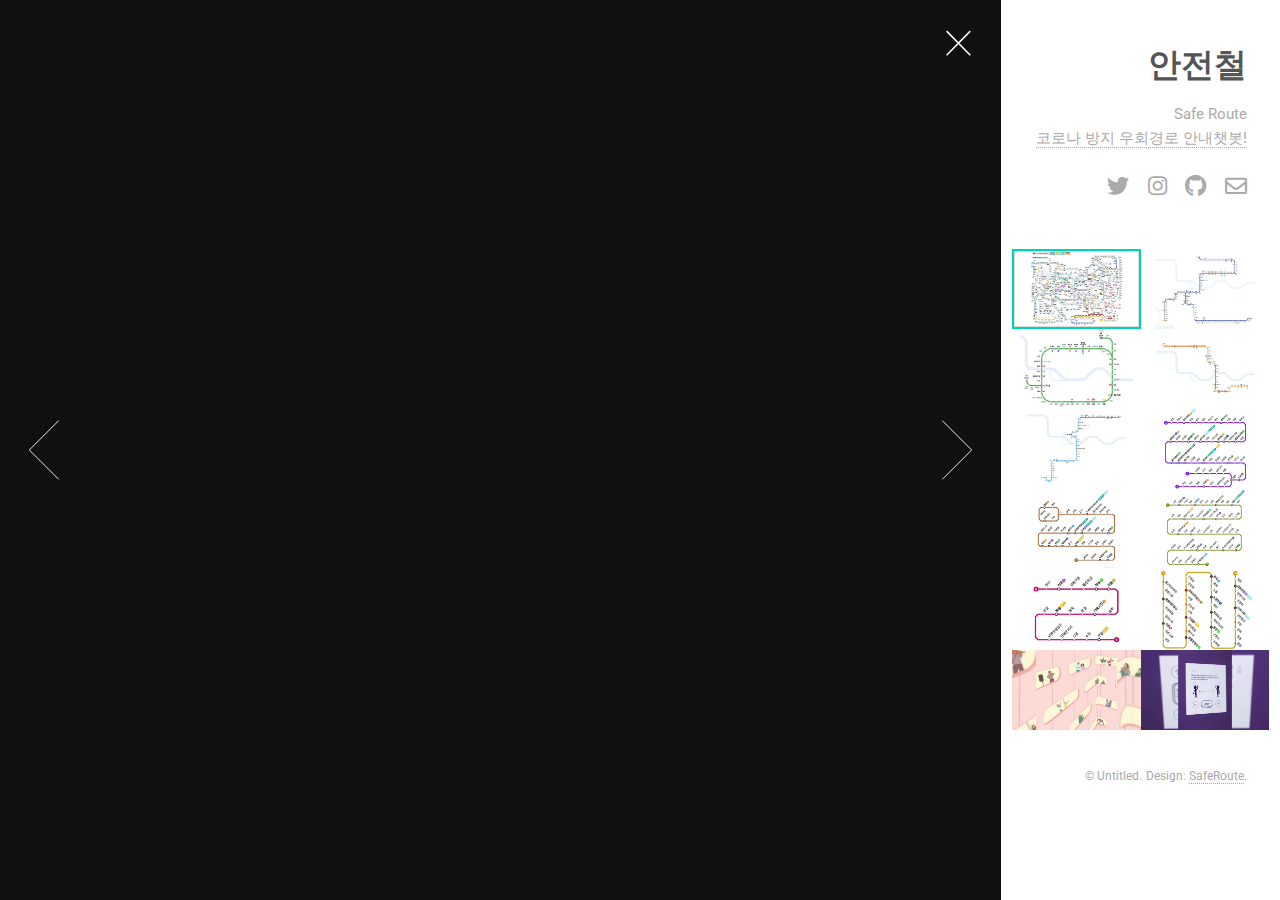
<file: index.html>
<!DOCTYPE HTML>
<!--
	Lens by HTML5 UP
	html5up.net | @ajlkn
	Free for personal and commercial use under the CCA 3.0 license (html5up.net/license)
-->
<html>
	<head>
		<title>안전철(Safe Route)</title>
		<meta charset="utf-8" />
		<meta name="viewport" content="width=device-width, initial-scale=1, user-scalable=no" />
		<link rel="stylesheet" href="assets/css/main.css" />
		<noscript><link rel="stylesheet" href="assets/css/noscript.css" /></noscript>
	</head>
	<body class="is-preload-0 is-preload-1 is-preload-2">

		<!-- Main -->
			<div id="main">

				<!-- Header -->
					<header id="header">
						<h1>안전철</h1>
						<p>Safe Route<a href="http://html5up.net"><br>코로나 방지 우회경로 안내챗봇!</a></p>
						<ul class="icons">
							<li><a href="https://twitter.com/danbeeai" class="icon brands fa-twitter"><span class="label">Twitter</span></a></li>
							<li><a href="https://www.instagram.com/danbee.ai/?hl=ko" class="icon brands fa-instagram"><span class="label">Instagram</span></a></li>
							<li><a href="https://github.com/TrulyNotMalware/SafeRoute" class="icon brands fa-github"><span class="label">Github</span></a></li>
							<li><a href="mailto:help@saferoute.org" class="icon fa-envelope"><span class="label">Email</span></a></li>
						</ul>
					</header>

				<!-- Thumbnail -->
					<section id="thumbnails">
						<article>
							<a class="thumbnail" href="images/fulls/01.jpg" data-position="left center"><img src="images/thumbs/01.jpg" alt="" /></a>
							<h2>전체호선</h2>
							<p>혼잡한 노선을 피하자!</p>
						</article>
						<article>
							<a class="thumbnail" href="images/fulls/02.jpg"><img src="images/thumbs/02.jpg" alt="" /></a>
							<h2>1호선</h2>
							<p>Sed velit lacus, laoreet at venenatis convallis in lorem tincidunt.</p>
						</article>
						<article>
							<a class="thumbnail" href="images/fulls/03.jpg" data-position="top center"><img src="images/thumbs/03.jpg" alt="" /></a>
							<h2>2호선</h2>
							<p>Maecenas eleifend tellus ut turpis eleifend, vitae pretium faucibus.</p>
						</article>
						<article>
							<a class="thumbnail" href="images/fulls/04.jpg"><img src="images/thumbs/04.jpg" alt="" /></a>
							<h2>3호선</h2>
							<p>Tristique in nulla vel congue. Sed sociis natoque parturient nascetur.</p>
						</article>
						<article>
							<a class="thumbnail" href="images/fulls/05.jpg" data-position="top center"><img src="images/thumbs/05.jpg" alt="" /></a>
							<h2>4호선e</h2>
							<p>In pellentesque cursus velit id posuere. Donec vehicula nulla.</p>
						</article>
						<article>
							<a class="thumbnail" href="images/fulls/06.jpg"><img src="images/thumbs/06.jpg" alt="" /></a>
							<h2>5호선</h2>
							<p>Nulla dignissim libero maximus tellus varius dictum ut posuere magna.</p>
						</article>
						<article>
							<a class="thumbnail" href="images/fulls/07.jpg"><img src="images/thumbs/07.jpg" alt="" /></a>
							<h2>6호선</h2>
							<p>Etiam ultricies, lorem quis efficitur porttitor, facilisis ante orci urna.</p>
						</article>
						<article>
							<a class="thumbnail" href="images/fulls/08.jpg"><img src="images/thumbs/08.jpg" alt="" /></a>
							<h2>7호선</h2>
							<p>Nunc egestas congue lorem. Nullam dictum placerat ex sapien tortor mattis.</p>
						</article>
						<article>
							<a class="thumbnail" href="images/fulls/09.jpg"><img src="images/thumbs/09.jpg" alt="" /></a>
							<h2>8호선</h2>
							<p>In quis vulputate dui. Maecenas metus elit, dictum praesent lacinia lacus.</p>
						</article>
						<article>
							<a class="thumbnail" href="images/fulls/10.jpg"><img src="images/thumbs/10.jpg" alt="" /></a>
							<h2>9호선</h2>
							<p>Vestibulum ante ipsum primis in faucibus orci luctus ac tincidunt dolor.</p>
						</article>
						<article>
							<a class="thumbnail" href="images/fulls/11.jpg"><img src="images/thumbs/11.jpg" alt="" /></a>
							<h2>코로나는 위험해!</h2>
							<p>Ut sed magna euismod leo laoreet congue. Fusce congue enim ultricies.</p>
						</article>
						<article>
							<a class="thumbnail" href="images/fulls/12.jpg"><img src="images/thumbs/12.jpg" alt="" /></a>
							<h2>그러니까 피해가!</h2>
							<p>Feugiat auctor leo massa, nec vestibulum nisl erat faucibus, rutrum nulla.</p>
						</article>
					</section>

				<!-- Footer -->
					<footer id="footer">
						<ul class="copyright">
							<li>&copy; Untitled.</li><li>Design: <a href="https://danbee.ai/">SafeRoute</a>.</li>
						</ul>
					</footer>

			</div>

		<!-- Scripts -->
			<script src="assets/js/jquery.min.js"></script>
			<script src="assets/js/browser.min.js"></script>
			<script src="assets/js/breakpoints.min.js"></script>
			<script src="assets/js/main.js"></script>
			<div id="frogue-container" class="position-right-bottom"
			data-chatbot="f24d5816-5195-4989-91cf-7e3f1665f722"
			data-user="사용자ID"
			data-init-key="value"
			></div>
		<!-- data-init-식별키=값 으로 셋팅하면 챗플로우에 파라미터와 연동가능. 식별키는 소문자만 가능 -->
			<script>
			(function(d, s, id){
				var js, fjs = d.getElementsByTagName(s)[0];
				if (d.getElementById(id)) {return;}
				js = d.createElement(s); js.id = id;
				js.src = "https:\/\/danbee.ai/js/plugins/frogue-embed/frogue-embed.min.js";
				fjs.parentNode.insertBefore(js, fjs);
			}(document, 'script', 'frogue-embed'));
			</script>
	</body>
</html>
</file>
<file: assets/css/noscript.css>
/*
	Lens by HTML5 UP
	html5up.net | @ajlkn
	Free for personal and commercial use under the CCA 3.0 license (html5up.net/license)
*/

/* Main */

	#main {
		opacity: 1 !important;
		right: 0 !important;
	}

	body:before {
		content: 'Javascript is disabled :(';
		display: block;
		position: absolute;
		top: 50%;
		width: calc(100% - 22.5em * 0.333333333);
		height: 4em;
		margin-top: -2em;
		color: #282828;
		cursor: default;
		font-size: 3em;
		line-height: 4em;
		text-align: center;
		white-space: nowrap;
		left: 0;
	}
</file>
<file: assets/css/main.css>
@import url(fontawesome-all.min.css);
@import url("https://fonts.googleapis.com/css?family=Roboto:400,700");

/*
	Lens by HTML5 UP
	html5up.net | @ajlkn
	Free for personal and commercial use under the CCA 3.0 license (html5up.net/license)
*/

html, body, div, span, applet, object,
iframe, h1, h2, h3, h4, h5, h6, p, blockquote,
pre, a, abbr, acronym, address, big, cite,
code, del, dfn, em, img, ins, kbd, q, s, samp,
small, strike, strong, sub, sup, tt, var, b,
u, i, center, dl, dt, dd, ol, ul, li, fieldset,
form, label, legend, table, caption, tbody,
tfoot, thead, tr, th, td, article, aside,
canvas, details, embed, figure, figcaption,
footer, header, hgroup, menu, nav, output, ruby,
section, summary, time, mark, audio, video {
	margin: 0;
	padding: 0;
	border: 0;
	font-size: 100%;
	font: inherit;
	vertical-align: baseline;}

article, aside, details, figcaption, figure,
footer, header, hgroup, menu, nav, section {
	display: block;}

body {
	line-height: 1;
}

ol, ul {
	list-style: none;
}

blockquote, q {
	quotes: none;
}

	blockquote:before, blockquote:after, q:before, q:after {
		content: '';
		content: none;
	}

table {
	border-collapse: collapse;
	border-spacing: 0;
}

body {
	-webkit-text-size-adjust: none;
}

mark {
	background-color: transparent;
	color: inherit;
}

input::-moz-focus-inner {
	border: 0;
	padding: 0;
}

input, select, textarea {
	-moz-appearance: none;
	-webkit-appearance: none;
	-ms-appearance: none;
	appearance: none;
}

/* Basic */

	/*
			@-ms-viewport {
				width: device-width;
			}
		*/

	@media screen and (max-width: 480px) {

		html, body {
			min-width: 320px;
		}

	}

	body.is-preload-0 *, body.is-preload-0 *:before, body.is-preload-0 *:after {
		-moz-animation: none !important;
		-webkit-animation: none !important;
		-ms-animation: none !important;
		animation: none !important;
		-moz-transition: none !important;
		-webkit-transition: none !important;
		-ms-transition: none !important;
		transition: none !important;
	}

	html {
		box-sizing: border-box;
	}

	*, *:before, *:after {
		box-sizing: inherit;
	}

	html, body {
		background-color: #101010;
		overflow: hidden;
	}

/* Type */

	html {
		font-size: 16pt;
	}

		@media screen and (max-width: 1680px) {

			html {
				font-size: 12pt;
			}

		}

		@media screen and (max-width: 1280px) {

			html {
				font-size: 11pt;
			}

		}

	body {
		background-color: #fff;
		color: #aaa;
	}

	body, input, select, textarea {
		font-family: "Roboto", Helvetica, sans-serif;
		font-weight: 400;
		line-height: 1.65;
		font-size: 1em;
		color: #aaa;
	}

	a {
		-moz-transition: color 0.25s ease, border-bottom-color 0.25s ease;
		-webkit-transition: color 0.25s ease, border-bottom-color 0.25s ease;
		-ms-transition: color 0.25s ease, border-bottom-color 0.25s ease;
		transition: color 0.25s ease, border-bottom-color 0.25s ease;
		border-bottom: dotted 1px;
		color: inherit;
		text-decoration: none;
	}

		a:hover {
			border-bottom-color: transparent;
			color: #00D3B7;
		}

	strong, b {
		font-weight: 400;
		color: #555;
	}

	em, i {
		font-style: italic;
	}

	p {
		margin: 0 0 1.25em 0;
	}

	h1, h2, h3, h4, h5, h6 {
		font-weight: 400;
		line-height: 1.25;
		margin: 0 0 0.5em 0;
		color: #555;
	}

		h1 a, h2 a, h3 a, h4 a, h5 a, h6 a {
			color: inherit;
			text-decoration: none;
		}

	h2 {
		font-size: 1.25em;
	}

	h3 {
		font-size: 1em;
	}

	h4 {
		font-size: 0.9em;
	}

	h5 {
		font-size: 0.8em;
	}

	h6 {
		font-size: 0.7em;
	}

	sub {
		font-size: 0.8em;
		position: relative;
		top: 0.5em;
	}

	sup {
		font-size: 0.8em;
		position: relative;
		top: -0.5em;
	}

	blockquote {
		border-left: solid 4px #ccc;
		font-style: italic;
		margin: 0 0 1.25em 0;
		padding: 0.3125em 0 0.3125em 1.25em;
	}

	code {
		border-radius: 4px;
		border: solid 1px;
		font-family: "Courier New", monospace;
		font-size: 0.9em;
		margin: 0 0.25em;
		padding: 0.25em 0.65em;
		border-color: #ccc;
	}

	pre {
		-webkit-overflow-scrolling: touch;
		font-family: "Courier New", monospace;
		font-size: 0.9em;
		margin: 0 0 1.25em 0;
	}

		pre code {
			display: block;
			padding: 1em 1.5em;
			overflow-x: auto;
		}

	hr {
		border: 0;
		border-bottom: solid 1px #ccc;
		margin: 1.25em 0;
	}

		hr.major {
			margin: 1.875em 0;
		}

	.align-left {
		text-align: left;
	}

	.align-center {
		text-align: center;
	}

	.align-right {
		text-align: right;
	}

/* Button */

	input[type="submit"],
	input[type="reset"],
	input[type="button"],
	button,
	.button {
		-moz-appearance: none;
		-webkit-appearance: none;
		-ms-appearance: none;
		appearance: none;
		-moz-transition: background-color 0.25s ease-in-out, border-color 0.25s ease-in-out, color 0.25s ease-in-out;
		-webkit-transition: background-color 0.25s ease-in-out, border-color 0.25s ease-in-out, color 0.25s ease-in-out;
		-ms-transition: background-color 0.25s ease-in-out, border-color 0.25s ease-in-out, color 0.25s ease-in-out;
		transition: background-color 0.25s ease-in-out, border-color 0.25s ease-in-out, color 0.25s ease-in-out;
		background-color: transparent;
		border-radius: 4px;
		border: solid 1px #ccc;
		color: #555;
		cursor: pointer;
		display: inline-block;
		line-height: 1;
		padding: 0.75em 1.5em;
		text-align: center;
		text-decoration: none;
		white-space: nowrap;
	}

		input[type="submit"]:hover,
		input[type="reset"]:hover,
		input[type="button"]:hover,
		button:hover,
		.button:hover {
			border-color: #00D3B7;
			color: #00D3B7;
		}

			input[type="submit"]:hover:active,
			input[type="reset"]:hover:active,
			input[type="button"]:hover:active,
			button:hover:active,
			.button:hover:active {
				background-color: rgba(0, 211, 183, 0.15);
			}

		input[type="submit"].icon,
		input[type="reset"].icon,
		input[type="button"].icon,
		button.icon,
		.button.icon {
			padding-left: 1.35em;
		}

			input[type="submit"].icon:before,
			input[type="reset"].icon:before,
			input[type="button"].icon:before,
			button.icon:before,
			.button.icon:before {
				margin-right: 0.5em;
			}

		input[type="submit"].fit,
		input[type="reset"].fit,
		input[type="button"].fit,
		button.fit,
		.button.fit {
			width: 100%;
		}

		input[type="submit"].small,
		input[type="reset"].small,
		input[type="button"].small,
		button.small,
		.button.small {
			font-size: 0.8em;
		}

		input[type="submit"].large,
		input[type="reset"].large,
		input[type="button"].large,
		button.large,
		.button.large {
			font-size: 1.35em;
		}

		input[type="submit"].disabled, input[type="submit"]:disabled,
		input[type="reset"].disabled,
		input[type="reset"]:disabled,
		input[type="button"].disabled,
		input[type="button"]:disabled,
		button.disabled,
		button:disabled,
		.button.disabled,
		.button:disabled {
			pointer-events: none;
			opacity: 0.25;
		}

/* Form */

	form {
		margin: 0 0 1.25em 0;
	}

	label {
		color: #555;
		display: block;
		font-size: 0.9em;
		font-weight: 400;
		margin: 0 0 0.625em 0;
	}

	input[type="text"],
	input[type="password"],
	input[type="email"],
	select,
	textarea {
		-moz-appearance: none;
		-webkit-appearance: none;
		-ms-appearance: none;
		appearance: none;
		background-color: transparent;
		border-radius: 4px;
		border: solid 1px #ccc;
		color: inherit;
		display: block;
		outline: 0;
		padding: 0 0.75em;
		text-decoration: none;
		width: 100%;
	}

		input[type="text"]:invalid,
		input[type="password"]:invalid,
		input[type="email"]:invalid,
		select:invalid,
		textarea:invalid {
			box-shadow: none;
		}

		input[type="text"]:focus,
		input[type="password"]:focus,
		input[type="email"]:focus,
		select:focus,
		textarea:focus {
			border-color: #00D3B7;
		}

	select {
		background-image: url("data:image/svg+xml;charset=utf8,%3Csvg xmlns='http://www.w3.org/2000/svg' width='40' height='40' preserveAspectRatio='none' viewBox='0 0 40 40'%3E%3Cpath d='M9.4,12.3l10.4,10.4l10.4-10.4c0.2-0.2,0.5-0.4,0.9-0.4c0.3,0,0.6,0.1,0.9,0.4l3.3,3.3c0.2,0.2,0.4,0.5,0.4,0.9 c0,0.4-0.1,0.6-0.4,0.9L20.7,31.9c-0.2,0.2-0.5,0.4-0.9,0.4c-0.3,0-0.6-0.1-0.9-0.4L4.3,17.3c-0.2-0.2-0.4-0.5-0.4-0.9 c0-0.4,0.1-0.6,0.4-0.9l3.3-3.3c0.2-0.2,0.5-0.4,0.9-0.4S9.1,12.1,9.4,12.3z' fill='%23ccc' /%3E%3C/svg%3E");
		background-size: 1.25rem;
		background-repeat: no-repeat;
		background-position: calc(100% - 1rem) center;
		height: 2.75em;
		padding-right: 2.75em;
		text-overflow: ellipsis;
	}

		select option {
			color: #555;
			background: #fff;
		}

		select:focus::-ms-value {
			background-color: transparent;
		}

		select::-ms-expand {
			display: none;
		}

	.select-wrapper {
		text-decoration: none;
		display: block;
		position: relative;
	}

		.select-wrapper:before {
			-moz-osx-font-smoothing: grayscale;
			-webkit-font-smoothing: antialiased;
			display: inline-block;
			font-style: normal;
			font-variant: normal;
			text-rendering: auto;
			line-height: 1;
			text-transform: none !important;
			font-family: 'Font Awesome 5 Free';
			font-weight: 900;
		}

		.select-wrapper:before {
			color: #ccc;
			content: '\f107';
			display: block;
			height: 2.75em;
			line-height: 2.75em;
			pointer-events: none;
			position: absolute;
			right: 0;
			text-align: center;
			top: 0;
			width: 2.75em;
		}

		.select-wrapper select::-ms-expand {
			display: none;
		}

	input[type="text"],
	input[type="password"],
	input[type="email"],
	select {
		height: 2.75em;
	}

	textarea {
		padding: 0.75em 1em;
	}

	input[type="checkbox"],
	input[type="radio"] {
		-moz-appearance: none;
		-webkit-appearance: none;
		-ms-appearance: none;
		appearance: none;
		display: block;
		float: left;
		margin-right: -2em;
		opacity: 0;
		width: 1em;
		z-index: -1;
	}

		input[type="checkbox"] + label,
		input[type="radio"] + label {
			text-decoration: none;
			color: #aaa;
			cursor: pointer;
			display: inline-block;
			font-size: 1em;
			font-weight: 400;
			margin: 0;
			padding-left: 2.4em;
			padding-right: 0.75em;
			position: relative;
		}

			input[type="checkbox"] + label:before,
			input[type="radio"] + label:before {
				-moz-osx-font-smoothing: grayscale;
				-webkit-font-smoothing: antialiased;
				display: inline-block;
				font-style: normal;
				font-variant: normal;
				text-rendering: auto;
				line-height: 1;
				text-transform: none !important;
				font-family: 'Font Awesome 5 Free';
				font-weight: 900;
			}

			input[type="checkbox"] + label:before,
			input[type="radio"] + label:before {
				background: transparent;
				border-radius: 4px;
				border: solid 1px #ccc;
				content: '';
				display: inline-block;
				font-size: 0.8em;
				height: 2.0625em;
				left: 0;
				line-height: 2.0625em;
				position: absolute;
				text-align: center;
				top: 0;
				width: 2.0625em;
			}

		input[type="checkbox"]:checked + label:before,
		input[type="radio"]:checked + label:before {
			background-color: #555;
			border-color: #555;
			color: #fff;
			content: '\f00c';
		}

		input[type="checkbox"]:focus + label:before,
		input[type="radio"]:focus + label:before {
			border-color: #00D3B7;
		}

	input[type="checkbox"] + label:before {
		border-radius: 4px;
	}

	input[type="radio"] + label:before {
		border-radius: 100%;
	}

	::-webkit-input-placeholder {
		opacity: 1.0;
		color: #ccc !important;
	}

	:-moz-placeholder {
		opacity: 1.0;
		color: #ccc !important;
	}

	::-moz-placeholder {
		opacity: 1.0;
		color: #ccc !important;
	}

	:-ms-input-placeholder {
		opacity: 1.0;
		color: #ccc !important;
	}

	.field {
		margin: 0 0 1.25em 0;
	}

/* Icon */

	.icon {
		text-decoration: none;
		border-bottom: none;
		position: relative;
	}

		.icon:before {
			-moz-osx-font-smoothing: grayscale;
			-webkit-font-smoothing: antialiased;
			display: inline-block;
			font-style: normal;
			font-variant: normal;
			text-rendering: auto;
			line-height: 1;
			text-transform: none !important;
			font-family: 'Font Awesome 5 Free';
			font-weight: 400;
		}

		.icon > .label {
			display: none;
		}

		.icon:before {
			line-height: inherit;
		}

		.icon.solid:before {
			font-weight: 900;
		}

		.icon.brands:before {
			font-family: 'Font Awesome 5 Brands';
		}

/* List */

	ol {
		list-style: decimal;
		margin: 0 0 1.25em 0;
		padding-left: 1.25em;
	}

		ol li {
			padding-left: 0.25em;
		}

	ul {
		list-style: disc;
		margin: 0 0 1.25em 0;
		padding-left: 1em;
	}

		ul li {
			padding-left: 0.5em;
		}

		ul.alt {
			list-style: none;
			padding-left: 0;
		}

			ul.alt li {
				border-top: solid 1px #ccc;
				padding: 0.5em 0;
			}

				ul.alt li:first-child {
					border-top: 0;
					padding-top: 0;
				}

	dl {
		margin: 0 0 1.25em 0;
	}

		dl dt {
			display: block;
			font-weight: 400;
			margin: 0 0 0.625em 0;
		}

		dl dd {
			margin-left: 1.25em;
		}

/* Actions */

	ul.actions {
		display: -moz-flex;
		display: -webkit-flex;
		display: -ms-flex;
		display: flex;
		cursor: default;
		list-style: none;
		margin-left: -0.625em;
		padding-left: 0;
	}

		ul.actions li {
			padding: 0 0 0 0.625em;
			vertical-align: middle;
		}

		ul.actions.special {
			-moz-justify-content: center;
			-webkit-justify-content: center;
			-ms-justify-content: center;
			justify-content: center;
			width: 100%;
			margin-left: 0;
		}

			ul.actions.special li:first-child {
				padding-left: 0;
			}

		ul.actions.stacked {
			-moz-flex-direction: column;
			-webkit-flex-direction: column;
			-ms-flex-direction: column;
			flex-direction: column;
			margin-left: 0;
		}

			ul.actions.stacked li {
				padding: 0.8125em 0 0 0;
			}

				ul.actions.stacked li:first-child {
					padding-top: 0;
				}

		ul.actions.fit {
			width: calc(100% + 0.625em);
		}

			ul.actions.fit li {
				-moz-flex-grow: 1;
				-webkit-flex-grow: 1;
				-ms-flex-grow: 1;
				flex-grow: 1;
				-moz-flex-shrink: 1;
				-webkit-flex-shrink: 1;
				-ms-flex-shrink: 1;
				flex-shrink: 1;
				width: 100%;
			}

				ul.actions.fit li > * {
					width: 100%;
				}

			ul.actions.fit.stacked {
				width: 100%;
			}

		@media screen and (max-width: 480px) {

			ul.actions:not(.fixed) {
				-moz-flex-direction: column;
				-webkit-flex-direction: column;
				-ms-flex-direction: column;
				flex-direction: column;
				margin-left: 0;
				width: 100% !important;
			}

				ul.actions:not(.fixed) li {
					-moz-flex-grow: 1;
					-webkit-flex-grow: 1;
					-ms-flex-grow: 1;
					flex-grow: 1;
					-moz-flex-shrink: 1;
					-webkit-flex-shrink: 1;
					-ms-flex-shrink: 1;
					flex-shrink: 1;
					padding: 0.625em 0 0 0;
					text-align: center;
					width: 100%;
				}

					ul.actions:not(.fixed) li > * {
						width: 100%;
					}

					ul.actions:not(.fixed) li:first-child {
						padding-top: 0;
					}

					ul.actions:not(.fixed) li input[type="submit"],
					ul.actions:not(.fixed) li input[type="reset"],
					ul.actions:not(.fixed) li input[type="button"],
					ul.actions:not(.fixed) li button,
					ul.actions:not(.fixed) li .button {
						width: 100%;
					}

						ul.actions:not(.fixed) li input[type="submit"].icon:before,
						ul.actions:not(.fixed) li input[type="reset"].icon:before,
						ul.actions:not(.fixed) li input[type="button"].icon:before,
						ul.actions:not(.fixed) li button.icon:before,
						ul.actions:not(.fixed) li .button.icon:before {
							margin-left: -0.5rem;
						}

		}

/* Icons */

	ul.icons {
		cursor: default;
		list-style: none;
		padding-left: 0;
	}

		ul.icons li {
			display: inline-block;
			padding: 0 1em 0 0;
		}

			ul.icons li:last-child {
				padding-right: 0;
			}

			ul.icons li .icon:before {
				font-size: 1.5rem;
			}

/* Main */

	#main {
		-moz-transition: opacity 0.75s ease, right 0.75s ease, left 0.75s ease, visibility 0.75s;
		-webkit-transition: opacity 0.75s ease, right 0.75s ease, left 0.75s ease, visibility 0.75s;
		-ms-transition: opacity 0.75s ease, right 0.75s ease, left 0.75s ease, visibility 0.75s;
		transition: opacity 0.75s ease, right 0.75s ease, left 0.75s ease, visibility 0.75s;
		-webkit-overflow-scrolling: touch;
		position: fixed;
		top: 0;
		width: 22.5em;
		height: 100%;
		background: #fff;
		outline: 0;
		overflow-x: hidden;
		overflow-y: auto;
		text-align: right;
		visibility: visible;
		z-index: 10000;
		right: 0;
	}

		#main .toggle {
			-webkit-tap-highlight-color: rgba(0, 0, 0, 0);
			position: absolute;
			top: 0;
			width: 4em;
			height: 4em;
			background-image: url("images/close-small-alt.svg");
			background-repeat: no-repeat;
			background-size: 32px 32px;
			cursor: pointer;
			display: none;
			z-index: 1;
			background-position: 0.5em 0.5em;
			left: 0;
		}

		body.fullscreen #main {
			visibility: hidden;
			right: -22.5em;
		}

		body.is-preload-1 #main {
			opacity: 0;
			right: -2em;
		}

		@media screen and (max-width: 1280px) {

			#main {
				width: 19em;
			}

				body.fullscreen #main {
					right: -19em;
				}

		}

		@media screen and (max-width: 980px) {

			#main {
				background: rgba(255, 255, 255, 0.925);
			}

				#main .toggle {
					display: block;
				}

		}

		@media screen and (max-width: 480px) {

			#main {
				-moz-transition: opacity 0.5s ease, visibility 0.5s;
				-webkit-transition: opacity 0.5s ease, visibility 0.5s;
				-ms-transition: opacity 0.5s ease, visibility 0.5s;
				transition: opacity 0.5s ease, visibility 0.5s;
				width: 100%;
				background: #fff;
				text-align: center;
			}

				body.is-preload-1 #main {
					left: auto !important;
					right: auto !important;
				}

				body.fullscreen #main {
					left: auto !important;
					right: auto !important;
					opacity: 0;
				}

				#main .toggle {
					display: none;
				}

		}

/* Header */

	#header {
		padding: 3em 2.25em 1.75em 2.25em ;
	}

		#header h1 {
			font-size: 2.25em;
			font-weight: 700;
		}

/* Footer */

	#footer {
		padding: 2.25em 2.25em 1em 2.25em ;
	}

		#footer .copyright {
			list-style: none;
			padding: 0;
		}

			#footer .copyright li {
				display: inline-block;
				font-size: 0.8em;
				margin-left: 0.35em;
				padding: 0;
			}

				#footer .copyright li:first-child {
					margin-left: 0;
				}

/* Thumbnails */

	#thumbnails {
		display: -moz-flex;
		display: -webkit-flex;
		display: -ms-flex;
		display: flex;
		-moz-flex-wrap: wrap;
		-webkit-flex-wrap: wrap;
		-ms-flex-wrap: wrap;
		flex-wrap: wrap;
		padding: 0 0.75em;
	}

		#thumbnails article {
			position: relative;
			width: 50%;
			background: #101010;
			outline: 0;
		}

			#thumbnails article .thumbnail {
				-webkit-tap-highlight-color: rgba(0, 0, 0, 0);
				display: block;
				position: relative;
				border: 0;
				outline: 0;
			}

				#thumbnails article .thumbnail img {
					display: block;
					width: 100%;
				}

				#thumbnails article .thumbnail:before {
					pointer-events: none;
					-moz-transition: opacity 0.25s ease;
					-webkit-transition: opacity 0.25s ease;
					-ms-transition: opacity 0.25s ease;
					transition: opacity 0.25s ease;
					content: '';
					position: absolute;
					left: 0;
					top: 0;
					width: 100%;
					height: 100%;
					box-shadow: inset 0 0 0 2px #00D3B7, inset 0 0 0px 3px rgba(0, 0, 0, 0.15);
					opacity: 0;
					z-index: 1;
				}

				#thumbnails article .thumbnail:focus:before {
					opacity: 0.5;
				}

			#thumbnails article h2, #thumbnails article p {
				display: none;
			}

			#thumbnails article.active .thumbnail:before {
				opacity: 1;
			}

		@media screen and (max-width: 480px) {

			#thumbnails article .thumbnail:before {
				display: none;
			}

		}

/* Viewer */

	@-moz-keyframes spinner {
		0% {
			-moz-transform: rotate(0deg);
			-webkit-transform: rotate(0deg);
			-ms-transform: rotate(0deg);
			transform: rotate(0deg);
		}

		100% {
			-moz-transform: rotate(360deg);
			-webkit-transform: rotate(360deg);
			-ms-transform: rotate(360deg);
			transform: rotate(360deg);
		}
	}

	@-webkit-keyframes spinner {
		0% {
			-moz-transform: rotate(0deg);
			-webkit-transform: rotate(0deg);
			-ms-transform: rotate(0deg);
			transform: rotate(0deg);
		}

		100% {
			-moz-transform: rotate(360deg);
			-webkit-transform: rotate(360deg);
			-ms-transform: rotate(360deg);
			transform: rotate(360deg);
		}
	}

	@-ms-keyframes spinner {
		0% {
			-moz-transform: rotate(0deg);
			-webkit-transform: rotate(0deg);
			-ms-transform: rotate(0deg);
			transform: rotate(0deg);
		}

		100% {
			-moz-transform: rotate(360deg);
			-webkit-transform: rotate(360deg);
			-ms-transform: rotate(360deg);
			transform: rotate(360deg);
		}
	}

	@keyframes spinner {
		0% {
			-moz-transform: rotate(0deg);
			-webkit-transform: rotate(0deg);
			-ms-transform: rotate(0deg);
			transform: rotate(0deg);
		}

		100% {
			-moz-transform: rotate(360deg);
			-webkit-transform: rotate(360deg);
			-ms-transform: rotate(360deg);
			transform: rotate(360deg);
		}
	}

	#viewer {
		-moz-transition: opacity 0.75s ease, width 0.75s ease;
		-webkit-transition: opacity 0.75s ease, width 0.75s ease;
		-ms-transition: opacity 0.75s ease, width 0.75s ease;
		transition: opacity 0.75s ease, width 0.75s ease;
		position: absolute;
		top: 0;
		width: calc(100% - 22.5em);
		height: 100%;
		left: 0;
	}

		#viewer .inner {
			pointer-events: none;
			position: absolute;
			top: 0;
			left: 0;
			width: 100%;
			height: 100%;
			z-index: 2;
		}

			#viewer .inner > * {
				pointer-events: auto;
			}

			#viewer .inner:before {
				background-image: -moz-linear-gradient(left, rgba(16,16,16,0.2), rgba(16,16,16,0) 10em, rgba(16,16,16,0)), -moz-linear-gradient(right, rgba(16,16,16,0.2), rgba(16,16,16,0) 10em, rgba(16,16,16,0));
				background-image: -webkit-linear-gradient(left, rgba(16,16,16,0.2), rgba(16,16,16,0) 10em, rgba(16,16,16,0)), -webkit-linear-gradient(right, rgba(16,16,16,0.2), rgba(16,16,16,0) 10em, rgba(16,16,16,0));
				background-image: -ms-linear-gradient(left, rgba(16,16,16,0.2), rgba(16,16,16,0) 10em, rgba(16,16,16,0)), -ms-linear-gradient(right, rgba(16,16,16,0.2), rgba(16,16,16,0) 10em, rgba(16,16,16,0));
				background-image: linear-gradient(left, rgba(16,16,16,0.2), rgba(16,16,16,0) 10em, rgba(16,16,16,0)), linear-gradient(right, rgba(16,16,16,0.2), rgba(16,16,16,0) 10em, rgba(16,16,16,0));
				content: '';
				display: block;
				position: absolute;
				top: 0;
				left: 0;
				width: 100%;
				height: 100%;
			}

			#viewer .inner .toggle {
				-webkit-tap-highlight-color: rgba(0, 0, 0, 0);
				position: absolute;
				top: 0;
				width: 4em;
				height: 4em;
				background-image: url("images/close.svg");
				background-repeat: no-repeat;
				background-size: 64px 64px;
				cursor: pointer;
				z-index: 1;
				right: 0;
				background-position: calc(100% - 0.75em) 0.75em;
			}

			#viewer .inner .nav-next,
			#viewer .inner .nav-previous {
				-webkit-tap-highlight-color: rgba(0, 0, 0, 0);
				position: absolute;
				top: 50%;
				width: 6em;
				height: 6em;
				margin-top: -3em;
				background-image: url("images/arrow.svg");
				background-position: center;
				background-repeat: no-repeat;
				background-size: contain;
				cursor: pointer;
			}

			#viewer .inner .nav-previous {
				-moz-transform: scaleX(-1);
				-webkit-transform: scaleX(-1);
				-ms-transform: scaleX(-1);
				transform: scaleX(-1);
				left: 0;
			}

			#viewer .inner .nav-next {
				right: 0;
			}

		#viewer .slide {
			-moz-transition: opacity 0.5s ease-in-out;
			-webkit-transition: opacity 0.5s ease-in-out;
			-ms-transition: opacity 0.5s ease-in-out;
			transition: opacity 0.5s ease-in-out;
			position: absolute;
			top: 0;
			left: 0;
			width: 100%;
			height: 100%;
			opacity: 1;
			z-index: 1;
		}

			#viewer .slide .caption {
				background-image: -moz-linear-gradient(bottom, rgba(16,16,16,0.75), rgba(16,16,16,0.25) 80%, rgba(16,16,16,0));
				background-image: -webkit-linear-gradient(bottom, rgba(16,16,16,0.75), rgba(16,16,16,0.25) 80%, rgba(16,16,16,0));
				background-image: -ms-linear-gradient(bottom, rgba(16,16,16,0.75), rgba(16,16,16,0.25) 80%, rgba(16,16,16,0));
				background-image: linear-gradient(bottom, rgba(16,16,16,0.75), rgba(16,16,16,0.25) 80%, rgba(16,16,16,0));
				padding: 2em 2em 0.75em 2em ;
				position: absolute;
				bottom: 0;
				left: 0;
				width: 100%;
				color: rgba(255, 255, 255, 0.5);
				z-index: 1;
			}

				#viewer .slide .caption h2, #viewer .slide .caption h3, #viewer .slide .caption h4, #viewer .slide .caption h5, #viewer .slide .caption h6 {
					color: #fff;
				}

			#viewer .slide .image {
				-moz-transition: opacity 0.5s ease-in-out;
				-webkit-transition: opacity 0.5s ease-in-out;
				-ms-transition: opacity 0.5s ease-in-out;
				transition: opacity 0.5s ease-in-out;
				position: absolute;
				top: 0;
				left: 0;
				width: 100%;
				height: 100%;
				background-repeat: no-repeat;
				background-size: cover;
				opacity: 0;
			}

			#viewer .slide:before {
				-moz-animation: spinner 1s linear infinite;
				-webkit-animation: spinner 1s linear infinite;
				-ms-animation: spinner 1s linear infinite;
				animation: spinner 1s linear infinite;
				-moz-transition: opacity 0.5s ease-in-out;
				-webkit-transition: opacity 0.5s ease-in-out;
				-ms-transition: opacity 0.5s ease-in-out;
				transition: opacity 0.5s ease-in-out;
				content: '';
				display: block;
				position: absolute;
				top: 50%;
				left: 50%;
				width: 3em;
				height: 3em;
				background-image: url("images/spinner.svg");
				background-position: center;
				background-repeat: no-repeat;
				background-size: contain;
				margin: -1.5em 0 0 -1.5em;
				opacity: 0;
			}

			#viewer .slide.loading:before {
				opacity: 1;
			}

			#viewer .slide.active .image {
				opacity: 1;
			}

		body.fullscreen #viewer {
			width: 100%;
		}

			body.fullscreen #viewer .inner .toggle {
				background-image: url("images/open.svg");
			}

		body.is-preload-1 #viewer {
			opacity: 0;
		}

		body.is-preload-2 #viewer .slide {
			opacity: 0;
		}

		@media screen and (max-width: 1280px) {

			#viewer {
				width: calc(100% - 19em);
			}

		}

		@media screen and (max-width: 980px) {

			#viewer {
				width: 100%;
			}

				#viewer .inner .toggle {
					-moz-transition: opacity 0.75s ease;
					-webkit-transition: opacity 0.75s ease;
					-ms-transition: opacity 0.75s ease;
					transition: opacity 0.75s ease;
					background-image: url("images/open.svg");
					opacity: 0;
					right: 0;
				}

				body.fullscreen #viewer .inner .toggle {
					opacity: 1;
				}

		}

		@media screen and (max-width: 736px) {

			#viewer .inner .toggle {
				background-size: 32px 32px;
			}

			#viewer .inner .nav-next,
			#viewer .inner .nav-previous {
				background-image: url("images/arrow-small.svg");
				background-size: 32px 32px;
			}

			body.fullscreen #viewer .inner .toggle {
				background-image: url("images/open-small.svg");
			}

		}

		@media screen and (max-width: 480px) {

			#viewer {
				-moz-transition: opacity 0.5s ease;
				-webkit-transition: opacity 0.5s ease;
				-ms-transition: opacity 0.5s ease;
				transition: opacity 0.5s ease;
				-moz-transition-delay: 0s;
				-webkit-transition-delay: 0s;
				-ms-transition-delay: 0s;
				transition-delay: 0s;
				opacity: 0;
			}

				#viewer .inner .toggle {
					background-image: url("images/close-small.svg") !important;
					background-size: 32px 32px;
				}

				body.fullscreen #viewer {
					-moz-transition-delay: 0.5s;
					-webkit-transition-delay: 0.5s;
					-ms-transition-delay: 0.5s;
					transition-delay: 0.5s;
					opacity: 1;
				}

		}
</file>
